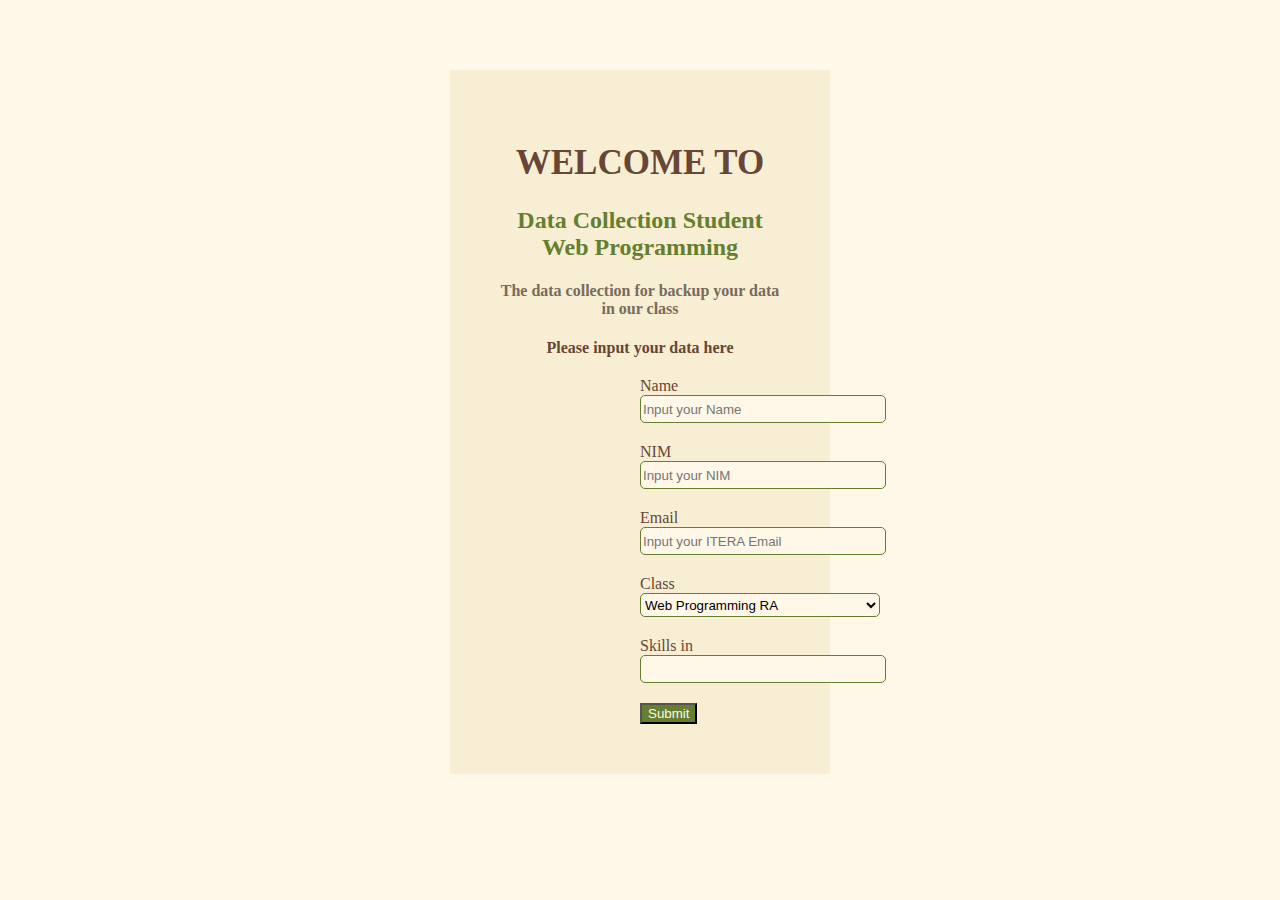
<file: task_2/index.html>
<!DOCTYPE html>
<html lang="en">
<head>
   <meta charset="UTF-8">
   <meta name="viewport" content="width=device-width, initial-scale=1.0">
   <link rel="stylesheet" href="style.css">
   <title>Form Kevin</title>
</head>
<body>
   <div class="form-container">
      <h1 class="title-h1">WELCOME TO</h1>
      <h2 class="title-h2">Data Collection Student Web Programming</h2>

      <section class="form-section">
         <h4 class="title-form-h4">The data collection for backup your data in our class</h4>
         <label for="title-form" class="title-form">Please input your data here</label>
         
         
         <form action="submit.html" method="POST" class="form-set">
            <div class="form-group">
               <label for="name" class="form-name">Name</label>
               <input type="text" id="name-input" name="name" placeholder="Input your Name" required>               
            </div>

            <div class="form-group">
               <label for="nim" class="form-nim">NIM</label>               
               <input type="number" id="number-input" name="nim" placeholder="Input your NIM" required>
            </div>
            
            <div class="form-group">
               <label for="email" class="form-email">Email</label>               
               <input type="email" id="email-input" name="email" placeholder="Input your ITERA Email" required>               
            </div>

            <div class="form-group">
               <label for="class" class="form-class">Class</label>
               
               <select name="class" id="class">
                  <option value="RA">Web Programming RA</option>
                  <option value="RB">Web Programming RB</option>
               </select>
            </div>

            <div class="form-group">
               <label for="skills" class="form-skills">Skills in</label>
               <input list="skills" id="skills-input" name="skills" required>
               <datalist id="skills">
                  <option value="Rekayasa Perangkat Lunak dan Sistem Informasi">
                  <option value="Keamanan Siber dan Pervasif">
                  <option value="Artificial Intelligence dan Data Engineering">
               </datalist>
            </div>
         </form>
         <div class="form-group">
            <button type="submit" class="btn-submit"><a href="submit.html" class="link-submit">Submit</a></button>
         </div>
      </div>
      </section>
</body>
</html>
</file>
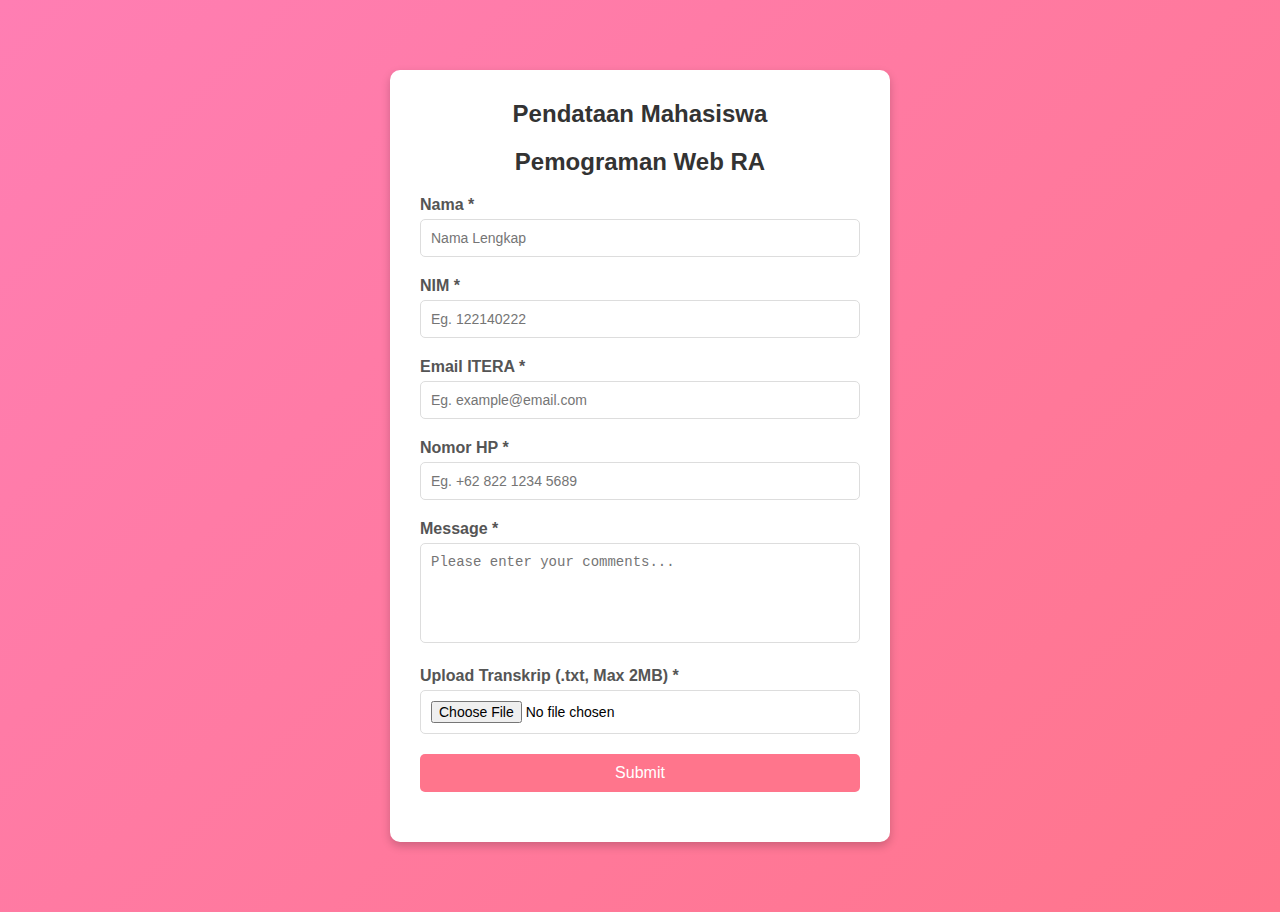
<file: task_4/index.html>
<!DOCTYPE html>
<html lang="en">
<head>
    <meta charset="UTF-8">
    <meta name="viewport" content="width=device-width, initial-scale=1.0">
    <title>Form Pendataan Pemweb RA</title>
    <link rel="stylesheet" href="style.css">
</head>
<body>
    <div class="container">
        <form id="registrationForm" action="process.php" method="POST" enctype="multipart/form-data">
            <h2>Pendataan Mahasiswa</h2>
            <h2>Pemograman Web RA</h2>

            <div class="form-group">
                <label for="name">Nama <span>*</span></label>
                <input type="text" id="name" name="name" minlength="3" maxlength="100" placeholder="Nama Lengkap" required>
            </div>

            <div class="form-group">
                <label for="nim">NIM <span>*</span></label>
                <input type="text" id="nim" name="nim" placeholder="Eg. 122140222" pattern="\d{9}" title="Masukkan NIM yang valid (9 digit)" required>
            </div>

            <div class="form-group">
                <label for="email">Email ITERA <span>*</span></label>
                <input type="email" id="email" name="email" placeholder="Eg. example@email.com" required>
            </div>

            <div class="form-group">
                <label for="phone">Nomor HP <span>*</span></label>
                <input type="text" id="phone" name="phone" placeholder="Eg. +62 822 1234 5689" pattern="\d{10,13}" title="Masukkan nomor telepon yang valid (10-13 digit)" required>
            </div>

            <div class="form-group">
                <label for="bio">Message <span>*</span></label>
                <textarea id="bio" name="bio" minlength="10" maxlength="500" placeholder="Please enter your comments..." required></textarea>
            </div>

            <div class="form-group">
                <label for="file">Upload Transkrip (.txt, Max 2MB) <span>*</span></label>
                <input type="file" id="file" name="file" accept=".txt" required>
            </div>

            <div class="form-group">
                <button type="submit">Submit</button>
            </div>
        </form>
    </div>
    <script src="script.js"></script>
</body>
</html>
</file>
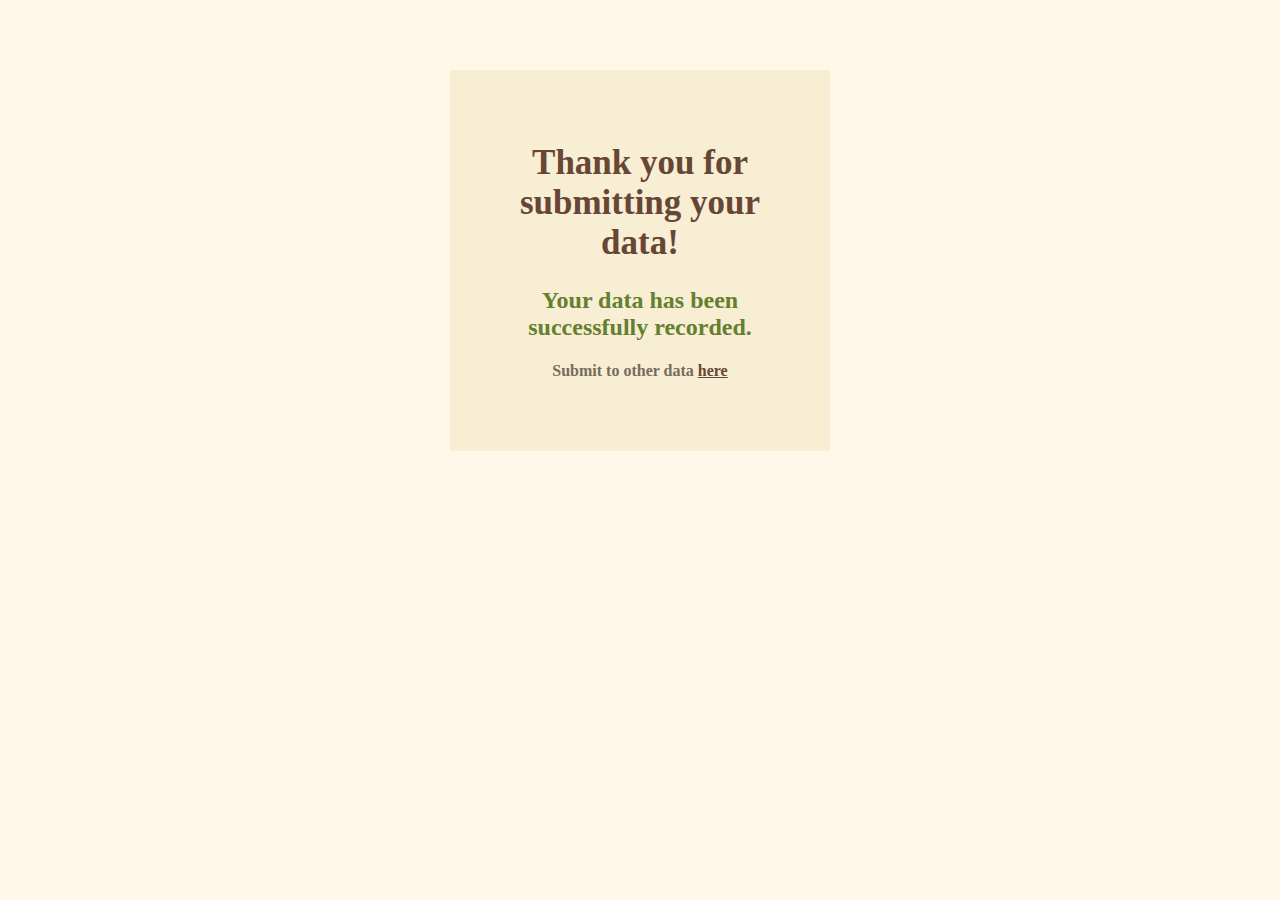
<file: task_2/submit.html>
<!DOCTYPE html>
<html lang="en">
<head>
   <meta charset="UTF-8">
   <meta name="viewport" content="width=device-width, initial-scale=1.0">
   <title>Submit Success</title>
   <link rel="stylesheet" href="style.css">
</head>
<body>
   <div class="form-container">
      <h1 class="title-h1">Thank you for submitting your data!</h1>
      <h2 class="title-h2">Your data has been successfully recorded.</h2>
      <h4 class="title-form-h4">Submit to other data <a href="index.html" class="link-back">here</a></h4>
      
   </div>
</body>
</html>
</file>
<file: task_2/style.css>
body{
   margin: 0;
   font-family: Georgia, 'Times New Roman', Times, serif;
   background-color: #FFF8E8;
}

.form-container{
   margin: 70px 450px 70px 450px;
   padding: 50px;
   /* text-align: center; */
   background-color: #F7EED3;
}

.title-h1{
   font-size: 35px;
   color: #674636;
   text-align: center;
}

.title-h2{
   color: #657e30;
   text-align: center;
}

.title-form-h4{
   color: #776B5D;
   text-align: center;
}

.title-form{
   font-weight: bold;
   color: #674636;
   display: flex;
   justify-content: center;
   align-items: center;
}

.form-name, .form-nim,  .form-email, .form-class, .form-skills, .btn-submit{
   display: flex;
   justify-content: left;
   margin-top: 20px;
   color: #674636;
}

.form-group{
   margin-left: 140px;
}

#input-name,  #input-nim, #input-email, #input-class, #input-skills{
   padding: 20px;
}

.btn-submit{
   background-color: #657e30;
}

.btn-submit:hover{
   background-color: #657e30a2;
}

.link-submit{
   text-decoration: none;
   color: #FFF8E8;
}

.link-back{
   color:#674636;
}

input, select{
   border-radius: 5px;
   border: 1px solid #657e30;
   background-color: #FFF8E8;
   width: 240px;
   height: 24px;
}
</file>
<file: task_4/style.css>
/* Reset */
* {
   margin: 0;
   padding: 0;
   box-sizing: border-box;
}

body {
   font-family: Arial, sans-serif;
   background: linear-gradient(135deg, #ff7eb3, #ff758c);
   min-height: 100vh;
   display: flex;
   justify-content: center;
   align-items: center;
}

.container {
   background: #fff;
   margin-top: 70px;
   margin-bottom: 70px;
   padding: 30px;
   border-radius: 10px;
   box-shadow: 0 4px 10px rgba(0, 0, 0, 0.2);
   width: 90%;
   max-width: 500px;
}

h2 {
   text-align: center;
   margin-bottom: 20px;
   color: #333;
}

.form-group {
   margin-bottom: 20px;
}

label {
   display: block;
   font-weight: bold;
   margin-bottom: 5px;
   color: #555;
}

input, textarea, button {
   width: 100%;
   padding: 10px;
   font-size: 14px;
   border: 1px solid #ddd;
   border-radius: 5px;
}

input:focus, textarea:focus {
   border-color: #ff758c;
   outline: none;
}

textarea {
   resize: none;
   height: 100px;
}

button {
   background-color: #ff758c;
   color: #fff;
   border: none;
   cursor: pointer;
   font-size: 16px;
}

button:hover {
   background-color: #ff5470;
}

button:active {
   transform: scale(0.98);
}
</file>
